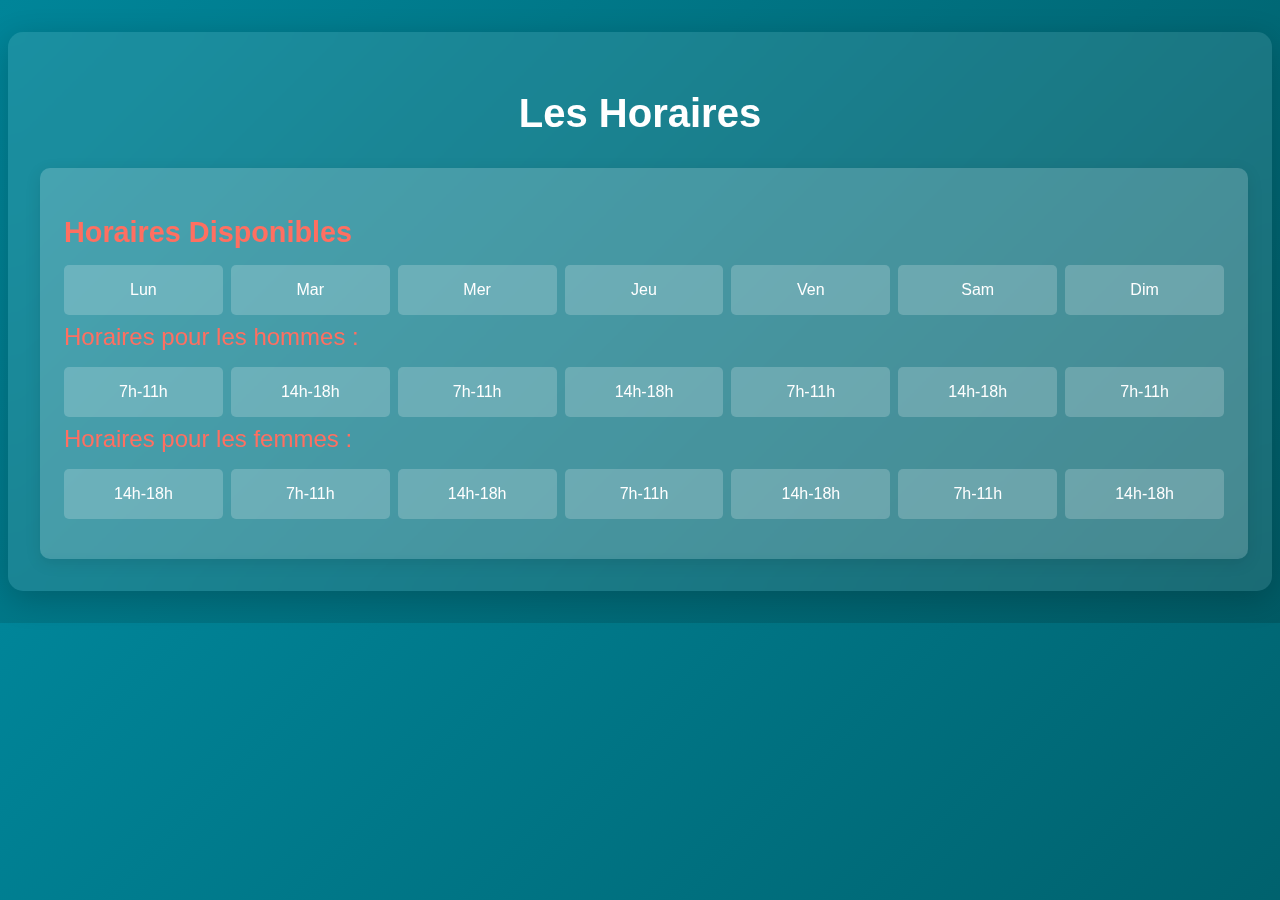
<file: horaire.html>
<!DOCTYPE html>
<html lang="en">
<head>
    <meta charset="UTF-8">
    <meta name="viewport" content="width=device-width, initial-scale=1.0">
    <title>Horaires - INPT Gym</title>
    <style>
        body {
            background: linear-gradient(135deg, #008599, #005a64);
            color: #fff;
            font-family: 'Calibri', sans-serif;
            margin: 0;
            padding: 0;
            overflow-x: hidden;
        }
        .profile__container {
            max-width: 1200px;
            margin: 2rem auto;
            padding: 2rem;
            background: rgba(255, 255, 255, 0.1);
            border-radius: 15px;
            backdrop-filter: blur(10px);
            box-shadow: 0 8px 32px rgba(0, 0, 0, 0.2);
        }
        .profile__header {
            text-align: center;
            margin-bottom: 2rem;
        }
        .profile__header h1 {
            font-size: 2.5rem;
            margin-bottom: 1rem;
        }
        .profile__header p {
            font-size: 1.2rem;
            color: #ddd;
        }
        .profile__grid {
            display: grid;
            grid-template-columns: 1fr 1fr;
            gap: 2rem;
        }
        .profile__section {
            width: 1160px;
            background: rgba(255, 255, 255, 0.1);
            padding: 1.5rem;
            border-radius: 10px;
            backdrop-filter: blur(5px);
            box-shadow: 0 4px 16px rgba(0, 0, 0, 0.1);
        }
        .profile__section h2 {
            font-size: 1.8rem;
            margin-bottom: 1rem;
            color: #ff6f61;
        }
        .profile__section label {
            font-weight: bold;
            display: block;
            margin-bottom: 0.5rem;
        }
        .profile_section input, .profilesection select, .profile_section textarea {
            width: 130rem; /* Réduit la largeur pour laisser de l'espace à droite */
            margin-right: 0.3rem; /* Ajoute une marge à droite */
            padding: 0.75rem;
            border: none;
            border-radius: 5px;
            background: rgba(255, 255, 255, 0.2);
            color: #fff;
            margin-bottom: 1rem;
            box-sizing: border-box; /* Inclut le padding dans la largeur */
        }
        .profile_section input::placeholder, .profile_section textarea::placeholder {
            color: #ddd;
        }
        .profile__section button {
            background: #ff6f61;
            color: #fff;
            padding: 0.75rem 1.5rem;
            border: none;
            border-radius: 5px;
            cursor: pointer;
            font-size: 1rem;
            transition: background 0.3s ease;
        }
        .profile__section button:hover {
            background: #ff3b2f;
        }
        .calendar {
            display: grid;
            grid-template-columns: repeat(7, 1fr);
            gap: 0.5rem;
            margin-bottom: 1rem;
        }
        .calendar__day {
            background: rgba(255, 255, 255, 0.2);
            padding: 1rem;
            text-align: center;
            border-radius: 5px;
            cursor: pointer;
            transition: background 0.3s ease;
        }
        
        
        @media (max-width: 768px) {
            .profile__grid {
                grid-template-columns: 1fr;
            }
        }
        .calendar__label {
            font-size: 1.5rem;
            color: #ff6f61;
            margin-bottom: 0.5rem;
            grid-column: span 7; /* Prend toute la largeur du calendrier */
        }
    </style>
</head>
<body>
    <div class="profile__container">
        <!-- En-tête du profil -->
        <div class="profile__header">
            <h1>Les Horaires</h1>
            </div>

        <!-- Grille des sections -->
        <div class="profile__grid">
            <!-- Section 1 : Horaires -->
            <div class="profile__section">
                <h2>Horaires Disponibles</h2>
                <div class="calendar">
                    <div class="calendar__day">Lun</div>
                    <div class="calendar__day">Mar</div>
                    <div class="calendar__day">Mer</div>
                    <div class="calendar__day">Jeu</div>
                    <div class="calendar__day">Ven</div>
                    <div class="calendar__day">Sam</div>
                    <div class="calendar__day">Dim</div>

                    <!-- Indicateur pour les horaires des hommes -->
                    <div class="calendar__label">Horaires pour les hommes :</div>
                    <!-- Exemple de jours sélectionnables pour les hommes -->
                    <div class="calendar__day">7h-11h</div>
                    <div class="calendar__day">14h-18h</div>
                    <div class="calendar__day">7h-11h</div>
                    <div class="calendar__day">14h-18h</div>
                    <div class="calendar__day">7h-11h</div>
                    <div class="calendar__day">14h-18h</div>
                    <div class="calendar__day">7h-11h</div>

                    <!-- Indicateur pour les horaires des femmes -->
                    <div class="calendar__label">Horaires pour les femmes :</div>
                    <!-- Exemple de jours sélectionnables pour les femmes -->
                    <div class="calendar__day">14h-18h</div>
                    <div class="calendar__day">7h-11h</div>
                    <div class="calendar__day">14h-18h</div>
                    <div class="calendar__day">7h-11h</div>
                    <div class="calendar__day">14h-18h</div>
                    <div class="calendar__day">7h-11h</div>
                    <div class="calendar__day">14h-18h</div>
                </div>
            </div>
            

    </div>
    
    <script>
        // Ajouter une transition avant de changer de page
        document.querySelectorAll('a').forEach(link => {
            link.addEventListener('click', function(e) {
                e.preventDefault(); // Empêcher le comportement par défaut du lien
                document.body.style.opacity = '0'; // Faire disparaître la page
                setTimeout(() => {
                    window.location.href = link.href; // Rediriger après la transition
                }, 300); // Durée de la transition (en ms)
            });
        });
    </script>
</file>
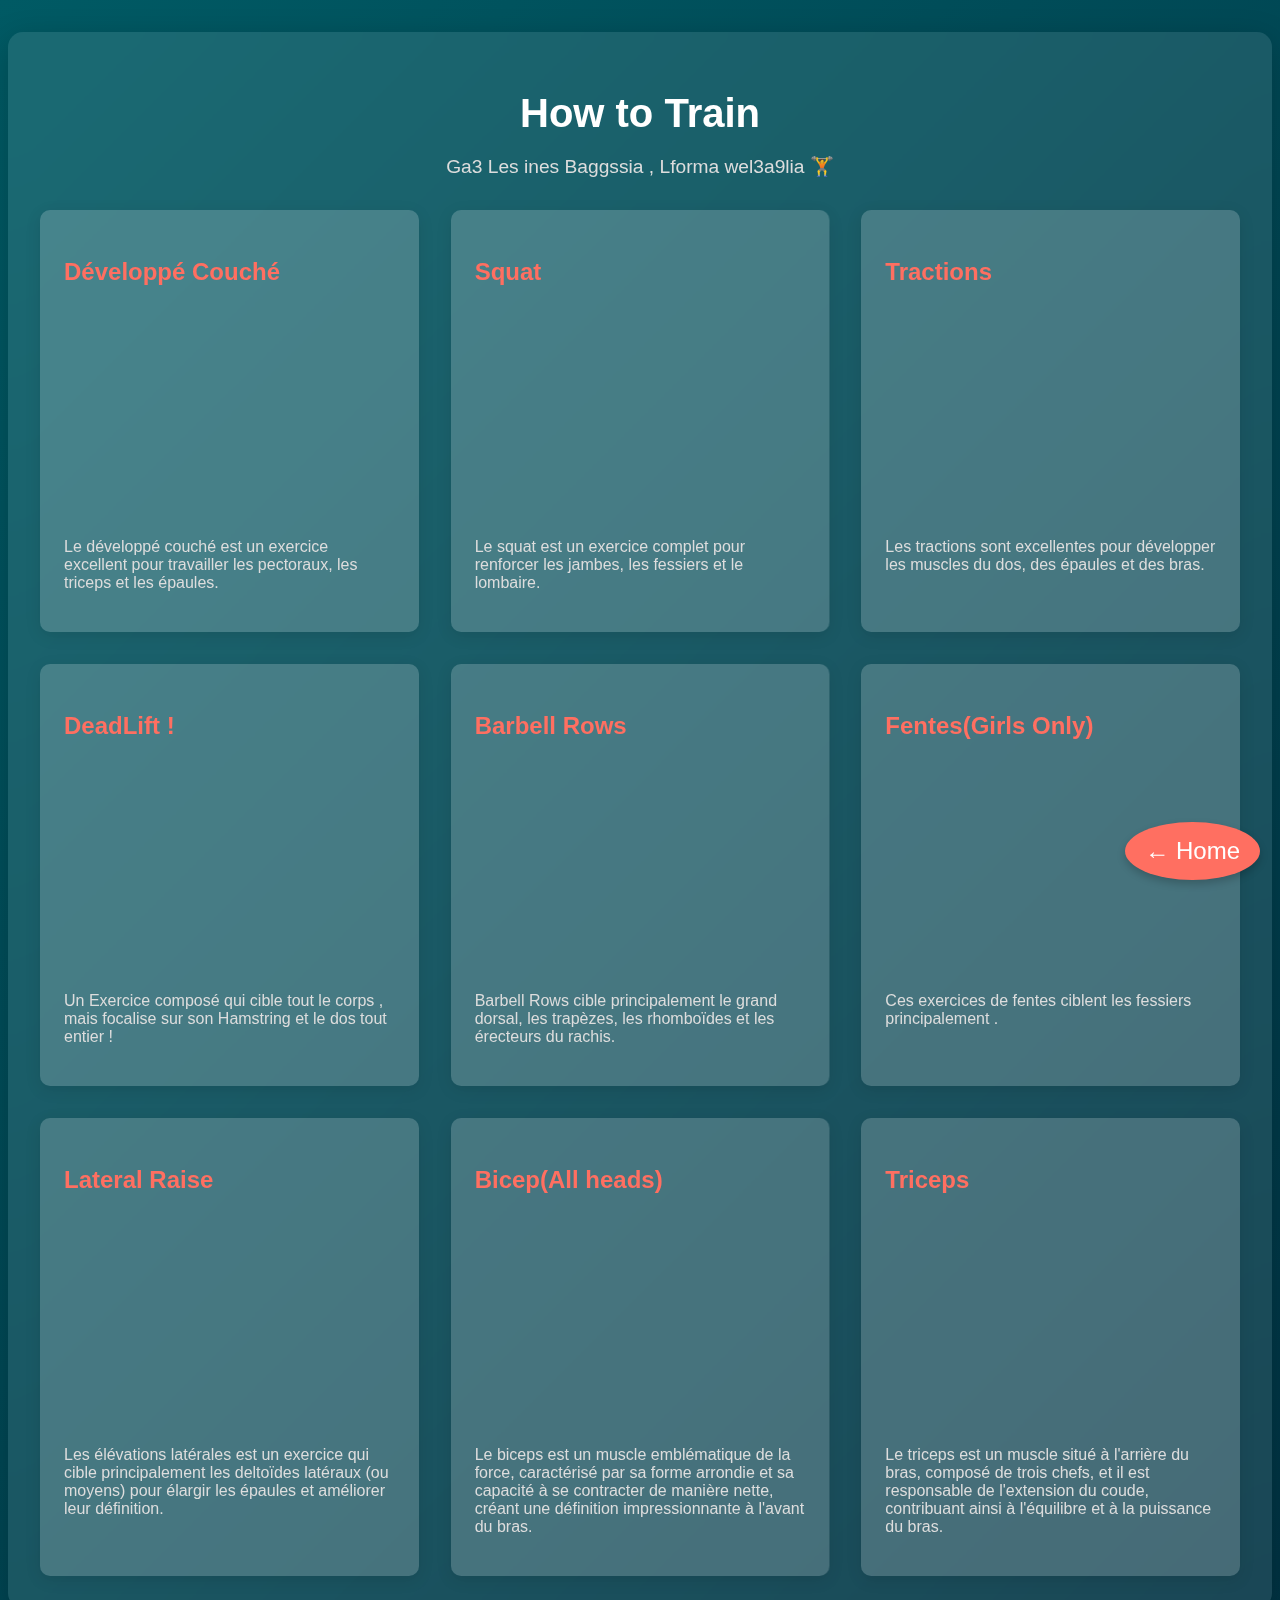
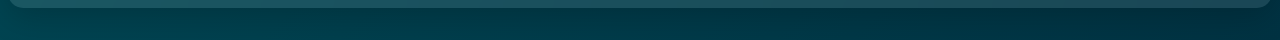
<file: how-to-train.html>
<!DOCTYPE html>
<html lang="en">
<head>
    <meta charset="UTF-8">
    <meta name="viewport" content="width=device-width, initial-scale=1.0">
    <title>How to Train - INPT Gym</title>
    <style>
        body {
            background: linear-gradient(135deg, #005a64, #003242);
            color: #fff;
            font-family: 'Calibri', sans-serif;
            margin: 0;
            padding: 0;
            overflow-x: hidden;
        }

        .how-to-train__container {
            max-width: 1200px;
            margin: 2rem auto;
            padding: 2rem;
            background: rgba(255, 255, 255, 0.1);
            border-radius: 15px;
            backdrop-filter: blur(10px);
            box-shadow: 0 8px 32px rgba(0, 0, 0, 0.2);
        }
        .how-to-train__header {
            text-align: center;
            margin-bottom: 2rem;
        }
        .how-to-train__header h1 {
            font-size: 2.5rem;
            margin-bottom: 1rem;
        }
        .how-to-train__header p {
            font-size: 1.2rem;
            color: #ddd;
        }
        .exercises {
            display: grid;
            grid-template-columns: repeat(auto-fit, minmax(300px, 1fr));
            gap: 2rem;
        }
        .exercise {
            background: rgba(255, 255, 255, 0.1);
            padding: 1.5rem;
            border-radius: 10px;
            backdrop-filter: blur(5px);
            box-shadow: 0 4px 16px rgba(0, 0, 0, 0.1);
            transition: transform 0.3s ease;
        }
        .exercise:hover {
            transform: translateY(-10px);
        }
        .exercise h3 {
            font-size: 1.5rem;
            margin-bottom: 1rem;
            color: #ff6f61;
        }
        .exercise iframe {
            width: 100%;
            height: 200px;
            border: none;
            border-radius: 10px;
            margin-bottom: 1rem;
        }
        .exercise p {
            font-size: 1rem;
            color: #ddd;
        }
        
        /* Stylish Home Button */
        .home-button {
            position: fixed;
            bottom: 20px;
            right: 20px;
            background-color: #ff6f61;
            color: #fff;
            border: none;
            border-radius: 50%;
            padding: 15px 20px;
            font-size: 1.5rem;
            cursor: pointer;
            box-shadow: 0 4px 8px rgba(0, 0, 0, 0.2);
            transition: transform 0.3s ease, box-shadow 0.3s ease;
        }

        .home-button:hover {
            transform: scale(1.1);
            box-shadow: 0 6px 12px rgba(0, 0, 0, 0.3);
        }

        @media (max-width: 768px) {
            .exercises {
                grid-template-columns: 1fr;
            }
        }
    </style>
</head>
<body>

    <div class="how-to-train__container">
        <!-- En-tête de la page -->
        <div class="how-to-train__header">
            <h1>How to Train</h1>
            <p>Ga3 Les ines Baggssia , Lforma wel3a9lia 🏋</p>
        </div>

        <!-- Grille des exercices -->
        <div class="exercises">
            <!-- Exercice 1 : Développé Couché -->
            <div class="exercise">
                <h3>Développé Couché</h3>
                <iframe src="https://www.youtube.com/embed/J1ZOJo45TG8" allowfullscreen></iframe>
                <p>Le développé couché est un exercice excellent pour travailler les pectoraux, les triceps et les épaules.</p>
            </div>

            <!-- Exercice 2 : Squat -->
            <div class="exercise">
                <h3>Squat</h3>
                <iframe src="https://www.youtube.com/embed/J_Zm4XvE__s" allowfullscreen></iframe>
                <p>Le squat est un exercice complet pour renforcer les jambes, les fessiers et le lombaire.</p>
            </div>

            <!-- Exercice 3 : Tractions -->
            <div class="exercise">
                <h3>Tractions</h3>
                <iframe src="https://www.youtube.com/embed/f8zEtLeS8IE" allowfullscreen></iframe>
                <p>Les tractions sont excellentes pour développer les muscles du dos, des épaules et des bras.</p>
            </div>

            <!-- Exercice 4 : Soulevée Du terre -->
            <div class="exercise">
                <h3>DeadLift !</h3>
                <iframe src="https://www.youtube.com/embed/nkzKGyk8U0k" allowfullscreen></iframe>
                <p>Un Exercice composé qui cible tout le corps , mais focalise sur son Hamstring et le dos tout entier !</p>
            </div>

            <!-- Exercice 5 : Rows -->
            <div class="exercise">
                <h3>Barbell Rows</h3>
                <iframe src="https://www.youtube.com/embed/7B5Exks1KJE" allowfullscreen></iframe>
                <p>Barbell Rows cible principalement le grand dorsal, les trapèzes, les rhomboïdes et les érecteurs du rachis.</p>
            </div>

            <!-- Exercice 6 : Fentes -->
            <div class="exercise">
                <h3>Fentes(Girls Only)</h3>
                <iframe src="https://www.youtube.com/embed/Z6R8A5tcrTc" allowfullscreen></iframe>
                <p>Ces exercices de fentes ciblent les fessiers principalement .</p>
            </div>

            <!-- Exercice 7 : Lateral Raise -->
            <div class="exercise">
                <h3>Lateral Raise</h3>
                <iframe src="https://www.youtube.com/embed/HeovYNoZDRg" allowfullscreen></iframe>
                <p>Les élévations latérales est un exercice qui cible principalement les deltoïdes latéraux (ou moyens) pour élargir les épaules et améliorer leur définition.</p>
            </div>

            <!-- Exercice 8 : Bicep -->
            <div class="exercise">
                <h3>Bicep(All heads)</h3>
                <iframe src="https://www.youtube.com/embed/i1YgFZB6alI" allowfullscreen></iframe>
                <p>Le biceps est un muscle emblématique de la force, caractérisé par sa forme arrondie et sa capacité à se contracter de manière nette, créant une définition impressionnante à l'avant du bras.</p>
            </div>
            <!-- Exercice 8 : Tricep -->
            <div class="exercise">
                <h3>Triceps</h3>
                <iframe src="https://www.youtube.com/embed/popGXI-qs98" allowfullscreen></iframe>
                <p>Le triceps est un muscle situé à l'arrière du bras, composé de trois chefs, et il est responsable de l'extension du coude, contribuant ainsi à l'équilibre et à la puissance du bras.</p>
            </div>
        </div>
    </div>

    <!-- Home Button -->
    <a href="index.html">
        <button class="home-button">&#x2190; Home</button>
    </a>

    <script>
        // Ajouter une transition avant de changer de page
        document.querySelectorAll('a').forEach(link => {
            link.addEventListener('click', function(e) {
                e.preventDefault(); // Empêcher le comportement par défaut du lien
                document.body.style.opacity = '0'; // Faire disparaître la page
                setTimeout(() => {
                    window.location.href = link.href; // Rediriger après la transition
                }, 300); // Durée de la transition (en ms)
            });
        });
    </script>

</body>
</html>
</file>
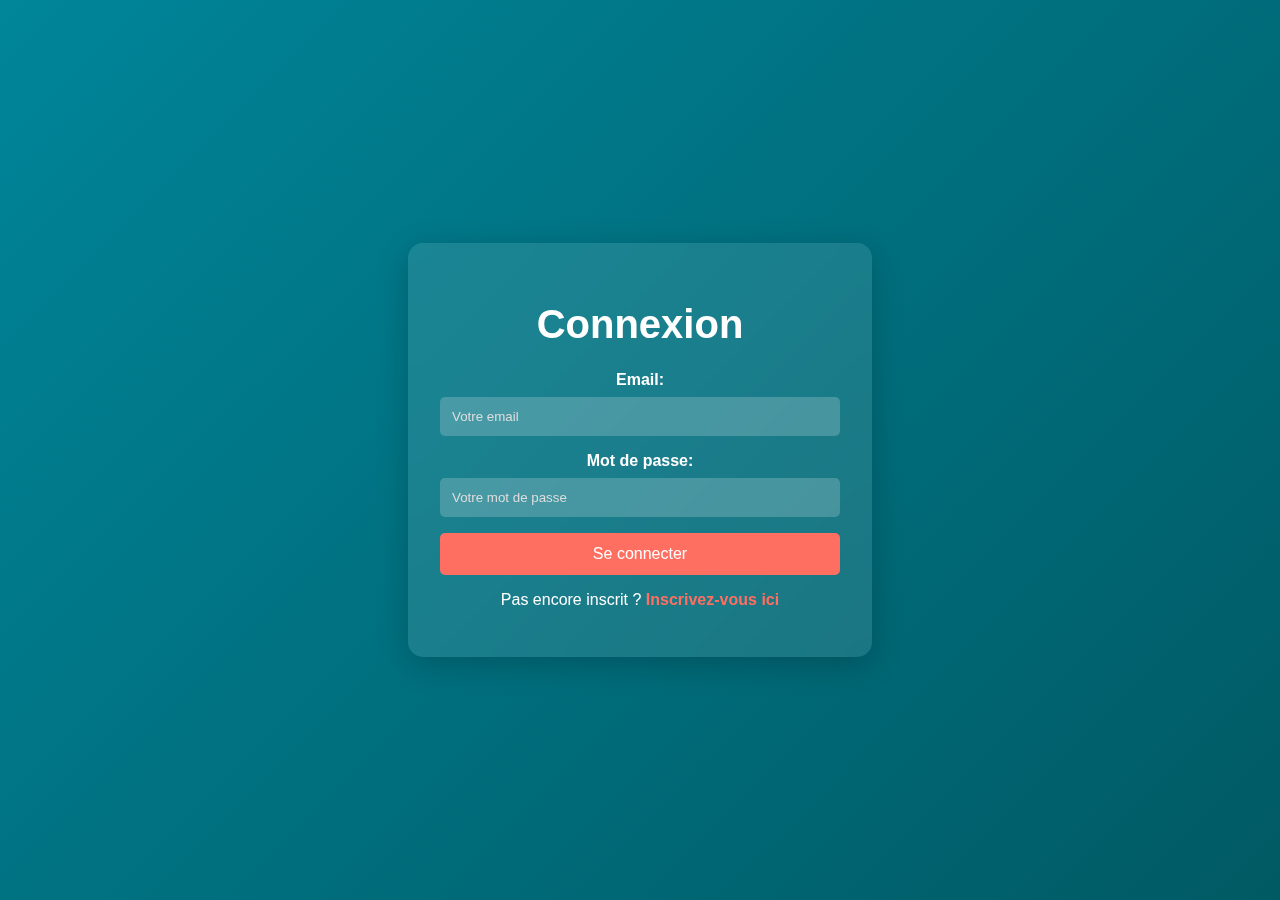
<file: login.html>
<!DOCTYPE html>
<html lang="en">
<head>
    <meta charset="UTF-8">
    <meta name="viewport" content="width=device-width, initial-scale=1.0">
    <title>Connexion - INPT Gym</title>
    <style>
        body {
            background: linear-gradient(135deg, #008599, #005a64);
            color: #fff;
            font-family: 'Calibri', sans-serif;
            display: flex;
            justify-content: center;
            align-items: center;
            height: 100vh;
            margin: 0;
            overflow: hidden;
        }
        .login__container {
            background: rgba(255, 255, 255, 0.1);
            padding: 2rem;
            border-radius: 15px;
            backdrop-filter: blur(10px);
            box-shadow: 0 8px 32px rgba(0, 0, 0, 0.2);
            text-align: center;
            width: 100%;
            max-width: 400px;
        }
        .login__container h1 {
            font-size: 2.5rem;
            margin-bottom: 1.5rem;
        }
        .login__form {
            display: flex;
            flex-direction: column;
            gap: 1rem;
        }
        .form__group {
            display: flex;
            flex-direction: column;
            gap: 0.5rem;
        }
        .form__group label {
            font-weight: bold;
        }
        .form__group input {
            padding: 0.75rem;
            border: none;
            border-radius: 5px;
            background: rgba(255, 255, 255, 0.2);
            color: #fff;
        }
        .form__group input::placeholder {
            color: #ddd;
        }
        .main__btn {
            background: #ff6f61;
            color: #fff;
            padding: 0.75rem;
            border: none;
            border-radius: 5px;
            cursor: pointer;
            font-size: 1rem;
            transition: background 0.3s ease;
        }
        .main__btn:hover {
            background: #ff3b2f;
        }
        .login__container p {
            margin-top: 1rem;
        }
        .login__container a {
            color: #ff6f61;
            text-decoration: none;
            font-weight: bold;
        }
    </style>
</head>
<body>
    <div class="login__container">
        <h1>Connexion</h1>
        <form id="login__form" class="login__form">
            <div class="form__group">
                <label for="email">Email:</label>
                <input type="email" id="email" name="email" placeholder="Votre email" required>
            </div>
            <div class="form__group">
                <label for="password">Mot de passe:</label>
                <input type="password" id="password" name="password" placeholder="Votre mot de passe" required>
            </div>
            <button type="submit" class="main__btn" id="login-button">Se connecter</button>
        </form>
        <p>Pas encore inscrit ? <a href="signup.html">Inscrivez-vous ici</a></p>
    </div>

    <script>
       // Gestion du formulaire de connexion
       document.getElementById('login__form').addEventListener('submit', function(event) {
        event.preventDefault();  // Empêche le formulaire de se soumettre normalement
    
        // Récupère les données du formulaire
        const email = document.getElementById('email').value.trim();
        const password = document.getElementById('password').value.trim();
    
        // Vérifie que les champs ne sont pas vides
        if (!email || !password) {
            alert("Veuillez remplir tous les champs.");
            return;
        }
    
        const loginData = {
            email: email,
            mot_de_passe: password
        };
    
        // Envoie les données au backend
        fetch('http://localhost:5000/login', {
            method: 'POST',
            headers: {
                'Content-Type': 'application/json'
            },
            body: JSON.stringify(loginData)
        })
        .then(response => response.json())  // Convertit la réponse en JSON
        .then(data => {
            console.log("Réponse du backend :", data);  // Affiche la réponse dans la console
    
            if (data.message === "Connexion réussie") {
                // Stocker l'ID de l'utilisateur dans le localStorage
                localStorage.setItem('utilisateurId', data.user.id);
                alert(data.message);
                window.location.href = 'profile.html';  // Redirige vers la page de profil
            } else {
                alert(data.error || "Erreur de connexion.");
            }
        })
        .catch(error => {
            console.error('Erreur:', error);
            alert("Une erreur s'est produite. Vérifiez la console pour plus de détails.");
        });
    });

    </script>
</body>
</html>
</file>
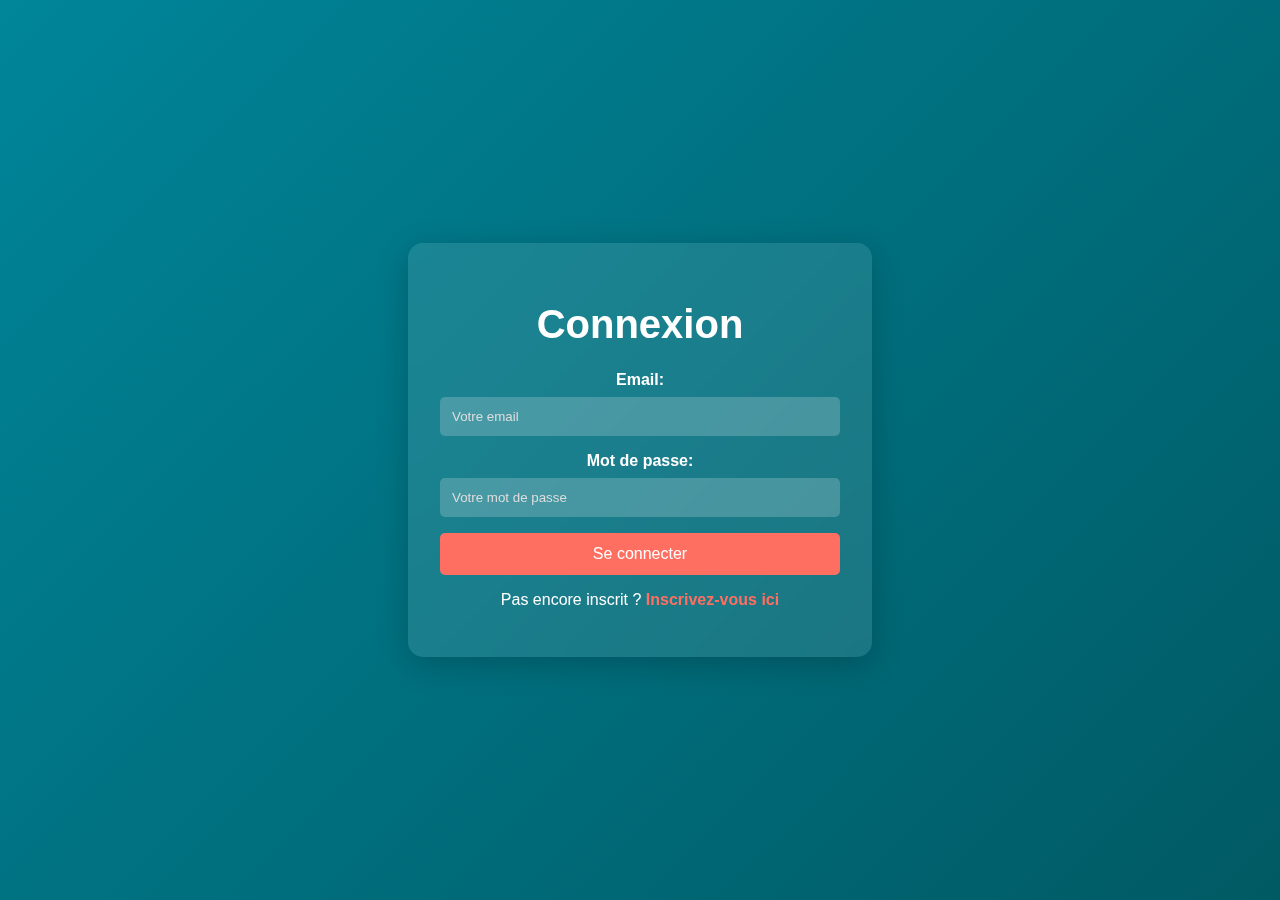
<file: profile.html>
<!DOCTYPE html>
<html lang="en">
<head>
    <meta charset="UTF-8">
    <meta name="viewport" content="width=device-width, initial-scale=1.0">
    <title>Profil - INPT Gym</title>
    <style>
        /* Votre CSS reste inchangé */
        body {
            background: linear-gradient(135deg, #008599, #005a64);
            color: #fff;
            font-family: 'Calibri', sans-serif;
            margin: 0;
            padding: 0;
            overflow-x: hidden;
        }
        .profile__container {
            max-width: 1200px;
            margin: 2rem auto;
            padding: 2rem;
            background: rgba(255, 255, 255, 0.1);
            border-radius: 15px;
            backdrop-filter: blur(10px);
            box-shadow: 0 8px 32px rgba(0, 0, 0, 0.2);
        }
        .profile__header {
            text-align: center;
            margin-bottom: 2rem;
        }
        .profile__header h1 {
            font-size: 2.5rem;
            margin-bottom: 1rem;
        }
        .profile__header p {
            font-size: 1.2rem;
            color: #ddd;
        }
        .profile__grid {
            display: grid;
            grid-template-columns: 1fr 1fr;
            gap: 2rem;
        }
        .profile__section {
            background: rgba(255, 255, 255, 0.1);
            padding: 1.5rem;
            border-radius: 10px;
            backdrop-filter: blur(5px);
            box-shadow: 0 4px 16px rgba(0, 0, 0, 0.1);
        }
        .profile__section h2 {
            font-size: 1.8rem;
            margin-bottom: 1rem;
            color: #ff6f61;
        }
        .profile__section label {
            font-weight: bold;
            display: block;
            margin-bottom: 0.5rem;
        }
        .profile__section input, .profile__section select, .profile__section textarea {
            width: calc(100% - 0.3rem); /* Réduit la largeur pour laisser de l'espace à droite */
            margin-right: 0.3rem; /* Ajoute une marge à droite */
            padding: 0.75rem;
            border: none;
            border-radius: 5px;
            background: rgba(255, 255, 255, 0.2);
            color: #fff;
            margin-bottom: 1rem;
            box-sizing: border-box; /* Inclut le padding dans la largeur */
        }
        .profile__section input::placeholder, .profile__section textarea::placeholder {
            color: #ddd;
        }
        .profile__section button {
            background: #ff6f61;
            color: #fff;
            padding: 0.75rem 1.5rem;
            border: none;
            border-radius: 5px;
            cursor: pointer;
            font-size: 1rem;
            transition: background 0.3s ease;
        }
        .profile__section button:hover {
            background: #ff3b2f;
        }
        .calendar {
            display: grid;
            grid-template-columns: repeat(7, 1fr);
            gap: 0.5rem;
            margin-bottom: 1rem;
        }
        .calendar__day {
            background: rgba(255, 255, 255, 0.2);
            padding: 1rem;
            text-align: center;
            border-radius: 5px;
            cursor: pointer;
            transition: background 0.3s ease;
        }
        .calendar__day:hover {
            background: rgba(255, 255, 255, 0.3);
        }
        .calendar__day.selected {
            background: #ff6f61;
        }
        .activities {
            display: grid;
            grid-template-columns: repeat(auto-fit, minmax(200px, 1fr));
            gap: 1rem;
            margin-bottom: 1.5rem;
        }
        .activity {
            background: rgba(255, 255, 255, 0.2);
            padding: 1rem;
            border-radius: 10px;
            text-align: center;
            cursor: pointer;
            transition: transform 0.3s ease;
        }
        .activity:hover {
            transform: translateY(-5px);
        }
        .activity h3 {
            font-size: 1.2rem;
            margin-bottom: 0.5rem;
        }
        .activity p {
            font-size: 0.9rem;
            color: #ddd;
        }
        .activity.selected {
            background: #ff6f61; /* Rouge */
            color: #fff; /* Texte blanc */
        }
        @media (max-width: 768px) {
            .profile__grid {
                grid-template-columns: 1fr;
            }
        }
        .calendar__label {
            font-size: 1.5rem;
            color: #ff6f61;
            margin-bottom: 0.5rem;
            grid-column: span 7; /* Prend toute la largeur du calendrier */
        }
    </style>
</head>
<body>
    <div class="profile__container">
        <!-- En-tête du profil -->
        <div class="profile__header">
            <h1>Mon Profil</h1>
            <p>Gérez vos préférences, vos objectifs et vos activités.</p>
        </div>

        <!-- Grille des sections -->
        <div class="profile__grid">
            <!-- Section 1 : Horaires -->
            <div class="profile__section">
                <h2>Horaires Disponibles</h2>
                <div class="calendar">
                    <div class="calendar__day">Lun</div>
                    <div class="calendar__day">Mar</div>
                    <div class="calendar__day">Mer</div>
                    <div class="calendar__day">Jeu</div>
                    <div class="calendar__day">Ven</div>
                    <div class="calendar__day">Sam</div>
                    <div class="calendar__day">Dim</div>

                    <!-- Indicateur pour les horaires des hommes -->
                    <div class="calendar__label">Horaires pour les hommes :</div>
                    <!-- Exemple de jours sélectionnables pour les hommes -->
                    <div class="calendar__day">7h-11h</div>
                    <div class="calendar__day">14h-18h</div>
                    <div class="calendar__day">7h-11h</div>
                    <div class="calendar__day">14h-18h</div>
                    <div class="calendar__day">7h-11h</div>
                    <div class="calendar__day">14h-18h</div>
                    <div class="calendar__day">7h-11h</div>

                    <!-- Indicateur pour les horaires des femmes -->
                    <div class="calendar__label">Horaires pour les femmes :</div>
                    <!-- Exemple de jours sélectionnables pour les femmes -->
                    <div class="calendar__day">14h-18h</div>
                    <div class="calendar__day">7h-11h</div>
                    <div class="calendar__day">14h-18h</div>
                    <div class="calendar__day">7h-11h</div>
                    <div class="calendar__day">14h-18h</div>
                    <div class="calendar__day">7h-11h</div>
                    <div class="calendar__day">14h-18h</div>
                </div>
                <button id="sauvegarder-horaires">Sauvegarder les horaires</button>
            </div>

            <!-- Section 2 : Activités -->
            <div class="profile__section">
                <h2>Activités Proposées</h2>
                <div class="activities">
                    <div class="activity" data-activite-id="1">
                        <h3>Cardio</h3>
                        <p>Brûlez des calories et améliorez votre endurance.</p>
                    </div>
                    <div class="activity" data-activite-id="2">
                        <h3>Musculation</h3>
                        <p>Développez votre force et votre masse musculaire.</p>
                    </div>
                    <div class="activity" data-activite-id="3">
                        <h3>Yoga</h3>
                        <p>Relaxez-vous et améliorez votre flexibilité.</p>
                    </div>
                </div>
                <button id="choisir-activite">Choisir une activité</button>
                <p>Besoin d'aide pour vos exercices ? <a href="how-to-train.html">Consultez How to Train</a></p>
            </div>

            <!-- Section 3 : Objectif Hebdomadaire -->
            <div class="profile__section">
                <h2>Objectif Hebdomadaire</h2>
                <label for="weekly-goal">Nombre de séances par semaine :</label>
                <input type="number" id="nombre_seances" name="weekly-goal" min="1" max="7" placeholder="Ex: 3">
                
                <label for="calories-goal">Calories à brûler :</label>
                <input type="number" id="calories_a_bruler" name="calories-goal" placeholder="Ex: 2000">
                
                <button id="definir-objectif">Définir l'objectif</button>
            </div>

            <!-- Section 4 : Objectif de Santé -->
            <div class="profile__section">
                <h2>Objectif de Santé</h2>
                <label for="health-goal">Choisissez votre objectif :</label>
                <select id="objectif_sante" name="health-goal">
                    <option value="perdre du poids">Perdre du poids</option>
                    <option value="gagner en muscle">Gagner en muscle</option>
                    <option value="améliorer l'endurance">Améliorer l'endurance</option>
                    <option value="réduire le stress">Réduire le stress</option>
                </select>
                
                <label for="notes">Notes supplémentaires :</label>
                <textarea id="notes" name="notes" rows="3" placeholder="Ex: Je veux me concentrer sur les jambes..."></textarea>
                
                <button id="enregistrer-objectif">Enregistrer l'objectif</button>
            </div>

            <!-- Section : Calcul du BMI et Calories -->
            <div class="profile__section">
                <h2>Calculateur BMI & Calories</h2>

                <label for="gender">Genre :</label>
                <select id="gender">
                    <option value="male">Homme</option>
                    <option value="female">Femme</option>
                </select>

                <label for="weight">Poids (kg) :</label>
                <input type="number" id="weight" placeholder="Ex : 70" min="30" max="300">

                <label for="height">Taille (cm) :</label>
                <input type="number" id="height" placeholder="Ex : 170" min="100" max="250">

                <label for="age">Âge :</label>
                <input type="number" id="age" placeholder="Ex : 25" min="10" max="120">

                <label for="activity">Niveau d'activité :</label>
                <select id="activity">
                    <option value="1.2">Sédentaire (peu ou pas d'exercice)</option>
                    <option value="1.375">Légèrement actif (exercice léger 1-3 jours/semaine)</option>
                    <option value="1.55">Modérément actif (exercice modéré 3-5 jours/semaine)</option>
                    <option value="1.725">Très actif (exercice intense 6-7 jours/semaine)</option>
                    <option value="1.9">Extrêmement actif (travail physique ou entraînement intense)</option>
                </select>

                <button id="calculate">Calculer</button>

                <div id="results" style="margin-top: 1.5rem;">
                    <h3>Résultats :</h3>
                    <p id="bmiResult">BMI : <strong>-</strong></p>
                    <p id="caloriesResult">Calories nécessaires/jour : <strong>-</strong></p>
                </div>
            </div>

            <script>
                document.getElementById('calculate').addEventListener('click', function() {
                    const gender = document.getElementById('gender').value;
                    const weight = parseFloat(document.getElementById('weight').value);
                    const height = parseFloat(document.getElementById('height').value) / 100;
                    const age = parseInt(document.getElementById('age').value);
                    const activityLevel = parseFloat(document.getElementById('activity').value);

                    if (isNaN(weight) || isNaN(height) || isNaN(age)) {
                        alert('Veuillez remplir tous les champs correctement.');
                        return;
                    }

                    // Calcul du BMI
                    const bmi = (weight / (height * height)).toFixed(2);

                    // Calcul des calories selon le genre
                    let tmb;
                    if (gender === 'male') {
                        // Formule pour les hommes
                        tmb = 10 * weight + 6.25 * (height * 100) - 5 * age + 5;
                    } else {
                        // Formule pour les femmes
                        tmb = 10 * weight + 6.25 * (height * 100) - 5 * age - 161;
                    }

                    const calories = Math.round(tmb * activityLevel);

                    // Affichage des résultats
                    document.getElementById('bmiResult').innerHTML = `BMI : <strong>${bmi}</strong>`;
                    document.getElementById('caloriesResult').innerHTML = `Calories nécessaires/jour : <strong>${calories}</strong>`;
                });
            </script>

            <!-- Section : Macros offertes chaque jour -->
        <div class="profile__section">
            <h2>Macros Offertes Chaque Jour</h2>

            <div class="macros">
                <label for="day">Choisissez un jour :</label>
                <select id="day">
                    <option value="Monday">Lundi</option>
                    <option value="Tuesday">Mardi</option>
                    <option value="Wednesday">Mercredi</option>
                    <option value="Thursday">Jeudi</option>
                    <option value="Friday">Vendredi</option>
                    <option value="Saturday">Samedi</option>
                    <option value="Sunday">Dimanche</option>
                </select>

                <button id="showMacros">Afficher les Macros</button>

                <div class="macros__info" id="macrosInfo" style="display: none;">
                    <h3>Informations Nutritionnelles :</h3>
                    <p>Protéines : <span id="protein">-</span> g</p>
                    <p>Glucides : <span id="carbs">-</span> g</p>
                    <p>Lipides : <span id="fats">-</span> g</p>
                    <p>Calories : <span id="calories">-</span> kcal</p>
                </div>
            </div>
        </div>
    </div>

    <script>
        document.getElementById('showMacros').addEventListener('click', function() {
            const macros = {
                Monday: { protein: 114, carbs: 197, fats: 20, calories: 1453 },
                Tuesday: { protein: 72, carbs: 176, fats: 21, calories: 1196 },
                Wednesday: { protein: 85, carbs: 131, fats: 13, calories: 988 },
                Thursday: { protein: 45, carbs: 111, fats: 28, calories: 872 },
                Friday: { protein: 62, carbs: 146, fats: 9, calories: 1000 },
                Saturday: { protein: 50, carbs: 72, fats: 20, calories: null },
                Sunday: { protein: 58, carbs: 163, fats: 28, calories: 1140 },
            };

            const selectedDay = document.getElementById('day').value;
            const dayMacros = macros[selectedDay];

            document.getElementById('protein').textContent = dayMacros.protein;
            document.getElementById('carbs').textContent = dayMacros.carbs;
            document.getElementById('fats').textContent = dayMacros.fats;
            document.getElementById('calories').textContent = dayMacros.calories;

            document.getElementById('macrosInfo').style.display = 'block';
        });
    </script>


        </div>
    </div>

    <script>
        // Variables globales
        // Récupérer l'ID de l'utilisateur depuis le localStorage
        let utilisateurId = localStorage.getItem('utilisateurId');

        if (!utilisateurId) {
            alert("Utilisateur non connecté. Veuillez vous connecter.");
            window.location.href = 'login.html';  // Rediriger vers la page de connexion si l'utilisateur n'est pas connecté
        }

        // Variables globales
        let joursSelectionnes = new Set();
        let activiteSelectionnee = null;

        // Gestion des horaires cliquables
        document.querySelectorAll('.calendar__day').forEach(day => {
        day.addEventListener('click', () => {
            day.classList.toggle('selected');
            const horaire = day.textContent;
            const jour = Array.from(day.parentElement.children).indexOf(day) % 7;
            const horaireComplet = `${jour} ${horaire}`;

            if (joursSelectionnes.has(horaireComplet)) {
                joursSelectionnes.delete(horaireComplet);
            } else {
                joursSelectionnes.add(horaireComplet);
            }
        });
    });

// Sauvegarder les horaires
document.getElementById('sauvegarder-horaires').addEventListener('click', () => {
    const horaires = Array.from(joursSelectionnes);

    fetch('http://localhost:5000/horaires', {
        method: 'POST',
        headers: {
            'Content-Type': 'application/json'
        },
        body: JSON.stringify({
            utilisateur_id: utilisateurId,
            horaires: horaires
        })
    })
    .then(response => {
        if (!response.ok) {
            throw new Error('Erreur réseau');
        }
        return response.json();
    })
    .then(data => {
        if (data.message) {
            alert(data.message);
        } else {
            alert("Réponse inattendue du serveur.");
        }
    })
    .catch(error => {
        console.error('Erreur:', error);
        alert("Une erreur s'est produite. Vérifiez la console pour plus de détails.");
    });
});

// Gestion des activités cliquables
document.querySelectorAll('.activity').forEach(activity => {
    activity.addEventListener('click', () => {
        // Désélectionner toutes les activités
        document.querySelectorAll('.activity').forEach(a => a.classList.remove('selected'));
        // Sélectionner l'activité cliquée
        activity.classList.add('selected');
        // Mettre à jour la variable activiteSelectionnee
        activiteSelectionnee = activity.getAttribute('data-activite-id');
    });
});

// Choisir une activité
document.getElementById('choisir-activite').addEventListener('click', () => {
    if (!activiteSelectionnee) {
        alert('Veuillez sélectionner une activité.');
        return;
    }

    fetch('http://localhost:5000/preferences', {
        method: 'POST',
        headers: {
            'Content-Type': 'application/json'
        },
        body: JSON.stringify({
            utilisateur_id: utilisateurId,
            activite_id: activiteSelectionnee
        })
    })
    .then(response => {
        if (!response.ok) {
            console.error('Erreur HTTP:', response.status, response.statusText);
            throw new Error('Erreur réseau');
        }
        return response.json();
    })
    .then(data => {
        if (data.message) {
            alert(data.message);
        } else {
            alert("Réponse inattendue du serveur.");
        }
    })
    .catch(error => {
        console.error('Erreur:', error);
        alert("Une erreur s'est produite. Vérifiez la console pour plus de détails.");
    });
});

// Définir l'objectif hebdomadaire
document.getElementById('definir-objectif').addEventListener('click', () => {
    const formData = {
        utilisateur_id: utilisateurId,
        nombre_seances: document.getElementById('nombre_seances').value,
        calories_a_bruler: document.getElementById('calories_a_bruler').value,
        objectif_sante: document.getElementById('objectif_sante').value,
        notes: document.getElementById('notes').value
    };

    fetch('http://localhost:5000/objectifs', {
        method: 'POST',
        headers: {
            'Content-Type': 'application/json'
        },
        body: JSON.stringify(formData)
    })
    .then(response => {
        if (!response.ok) {
            throw new Error('Erreur réseau');
        }
        return response.json();
    })
    .then(data => {
        if (data.message) {
            alert(data.message);
        } else {
            alert("Réponse inattendue du serveur.");
        }
    })
    .catch(error => {
        console.error('Erreur:', error);
        alert("Une erreur s'est produite. Vérifiez la console pour plus de détails.");
    });
});

// Enregistrer l'objectif de santé
document.getElementById('enregistrer-objectif').addEventListener('click', () => {
    const objectifSante = document.getElementById('objectif_sante').value;
    const notes = document.getElementById('notes').value;

    if (!objectifSante) {
        alert('Veuillez remplir tous les champs.');
        return;
    }

    fetch('http://localhost:5000/objectifs', {
        method: 'POST',
        headers: {
            'Content-Type': 'application/json'
        },
        body: JSON.stringify({
            utilisateur_id: utilisateurId,
            objectif_sante: objectifSante,
            notes: notes
        })
    })
    .then(response => {
        if (!response.ok) {
            throw new Error('Erreur réseau');
        }
        return response.json();
    })
    .then(data => {
        if (data.message) {
            alert(data.message);
        } else {
            alert("Réponse inattendue du serveur.");
        }
    })
    .catch(error => {
        console.error('Erreur:', error);
        alert("Une erreur s'est produite. Vérifiez la console pour plus de détails.");
    });
});
    </script>
</body>
</html>
</file>
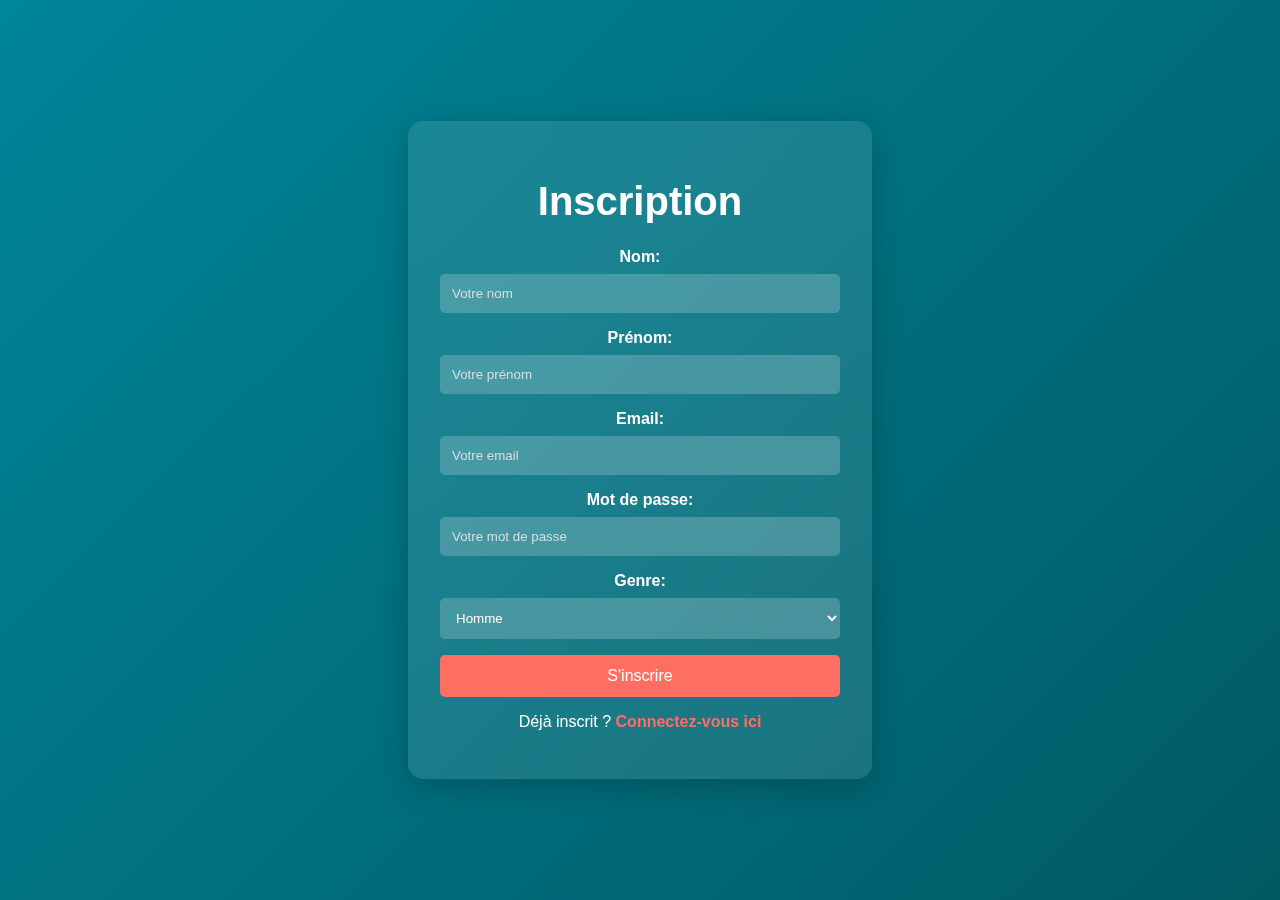
<file: signup.html>
<!DOCTYPE html>
<html lang="en">
<head>
    <meta charset="UTF-8">
    <meta name="viewport" content="width=device-width, initial-scale=1.0">
    <title>Inscription - INPT Gym</title>
    <style>
        body {
            background: linear-gradient(135deg, #008599, #005a64);
            color: #fff;
            font-family: 'Calibri', sans-serif;
            display: flex;
            justify-content: center;
            align-items: center;
            height: 100vh;
            margin: 0;
            overflow: hidden;
        }
        .signup__container {
            background: rgba(255, 255, 255, 0.1);
            padding: 2rem;
            border-radius: 15px;
            backdrop-filter: blur(10px);
            box-shadow: 0 8px 32px rgba(0, 0, 0, 0.2);
            text-align: center;
            width: 100%;
            max-width: 400px;
        }
        .signup__container h1 {
            font-size: 2.5rem;
            margin-bottom: 1.5rem;
        }
        .signup__form {
            display: flex;
            flex-direction: column;
            gap: 1rem;
        }
        .form__group {
            display: flex;
            flex-direction: column;
            gap: 0.5rem;
        }
        .form__group label {
            font-weight: bold;
        }
        .form__group input, .form__group select {
            padding: 0.75rem;
            border: none;
            border-radius: 5px;
            background: rgba(255, 255, 255, 0.2);
            color: #fff;
        }
        .form__group input::placeholder {
            color: #ddd;
        }
        .main__btn {
            background: #ff6f61;
            color: #fff;
            padding: 0.75rem;
            border: none;
            border-radius: 5px;
            cursor: pointer;
            font-size: 1rem;
            transition: background 0.3s ease;
        }
        .main__btn:hover {
            background: #ff3b2f;
        }
        .signup__container p {
            margin-top: 1rem;
        }
        .signup__container a {
            color: #ff6f61;
            text-decoration: none;
            font-weight: bold;
        }
    </style>
</head>
<body>
    <div class="signup__container">
        <h1>Inscription</h1>
        <form id="signup__form" class="signup__form">
            <div class="form__group">
                <label for="lastname">Nom:</label>
                <input type="text" id="lastname" name="lastname" placeholder="Votre nom" required>
            </div>
            <div class="form__group">
                <label for="firstname">Prénom:</label>
                <input type="text" id="firstname" name="firstname" placeholder="Votre prénom" required>
            </div>
            <div class="form__group">
                <label for="email">Email:</label>
                <input type="email" id="email" name="email" placeholder="Votre email" required>
            </div>
            <div class="form__group">
                <label for="password">Mot de passe:</label>
                <input type="password" id="password" name="password" placeholder="Votre mot de passe" required>
            </div>
            <div class="form__group">
                <label for="gender">Genre:</label>
                <select id="gender" name="gender">
                    <option value="Homme">Homme</option>
                    <option value="Femme">Femme</option>
                </select>
            </div>
            <button type="submit" class="main__btn">S'inscrire</button>
        </form>
        <p>Déjà inscrit ? <a href="login.html">Connectez-vous ici</a></p>
    </div>

    <script>
        // Gestion du formulaire d'inscription
        document.getElementById('signup__form').addEventListener('submit', function(event) {
            event.preventDefault();  // Empêche le formulaire de se soumettre normalement

            // Récupère les données du formulaire
            const userData = {
                nom: document.getElementById('lastname').value,
                prenom: document.getElementById('firstname').value,
                email: document.getElementById('email').value,
                mot_de_passe: document.getElementById('password').value,
                genre: document.getElementById('gender').value
            };
            console.log("Données envoyées :", userData);

            // Envoie les données au backend
            fetch('http://localhost:5000/register', {
    method: 'POST',
    headers: {
        'Content-Type': 'application/json'
    },
    body: JSON.stringify(userData)
})
.then(response => response.json())
.then(data => {
    console.log("Réponse du backend :", data);  // Ajoutez cette ligne pour voir la réponse
    if (data.message === "Inscription réussie") {
        window.location.href = 'login.html';
    } else {
        alert(data.error || "Erreur lors de l'inscription");
    }
})
.catch(error => {
    console.error('Erreur:', error);
    alert("Une erreur s'est produite. Vérifiez la console pour plus de détails.");
});
        });
    </script>
</body>
</html>
</file>
